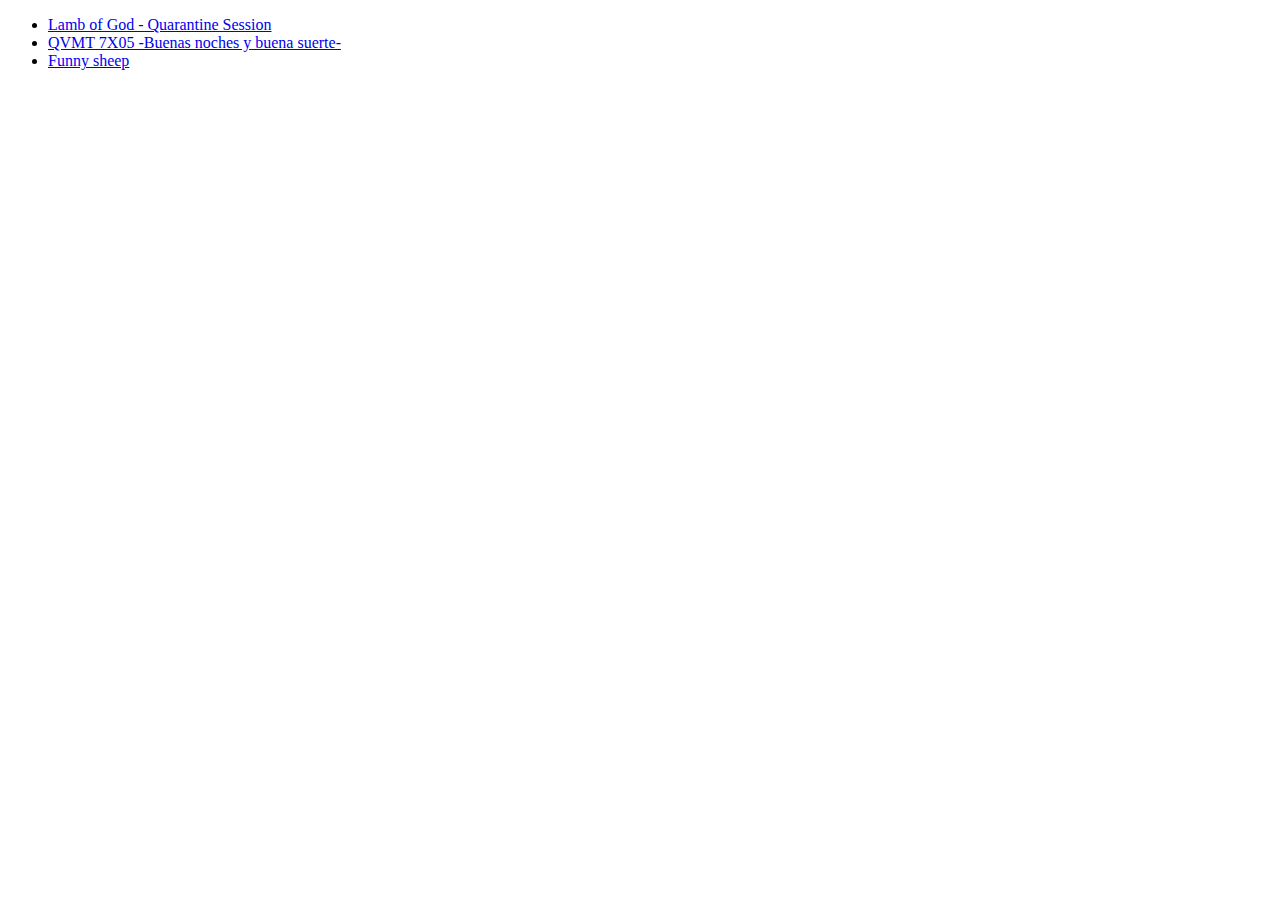
<file: OBC_HTML_01/index.html>
<!DOCTYPE html>
<html lang="en">
<head>
    <meta charset="UTF-8">
    <meta http-equiv="X-UA-Compatible" content="IE=edge">
    <meta name="viewport" content="width=device-width, initial-scale=1.0">
    <title>Ejercicio de Introducción a HTML en OpenBootcamp</title>
</head>
<body>
    <!-- Ejercicio de Introducción a HTML en OpenBootcamp
     Aprendiendo a documentar mi código con OpenBootcamp-->
     <ul>
         <li>
             <a href="https://www.youtube.com/watch?v=KgaEI08JsiE">Lamb of God - Quarantine Session</a>
         </li>
         <li>
             <a href="https://www.youtube.com/watch?v=JtPb7n7f1rk">QVMT 7X05 -Buenas noches y buena suerte-</a>
         </li>
         <li>
             <a href="https://www.youtube.com/shorts/4mz44lOPmvw">Funny sheep</a>
         </li>
     </ul>
</body>
</html>
</file>
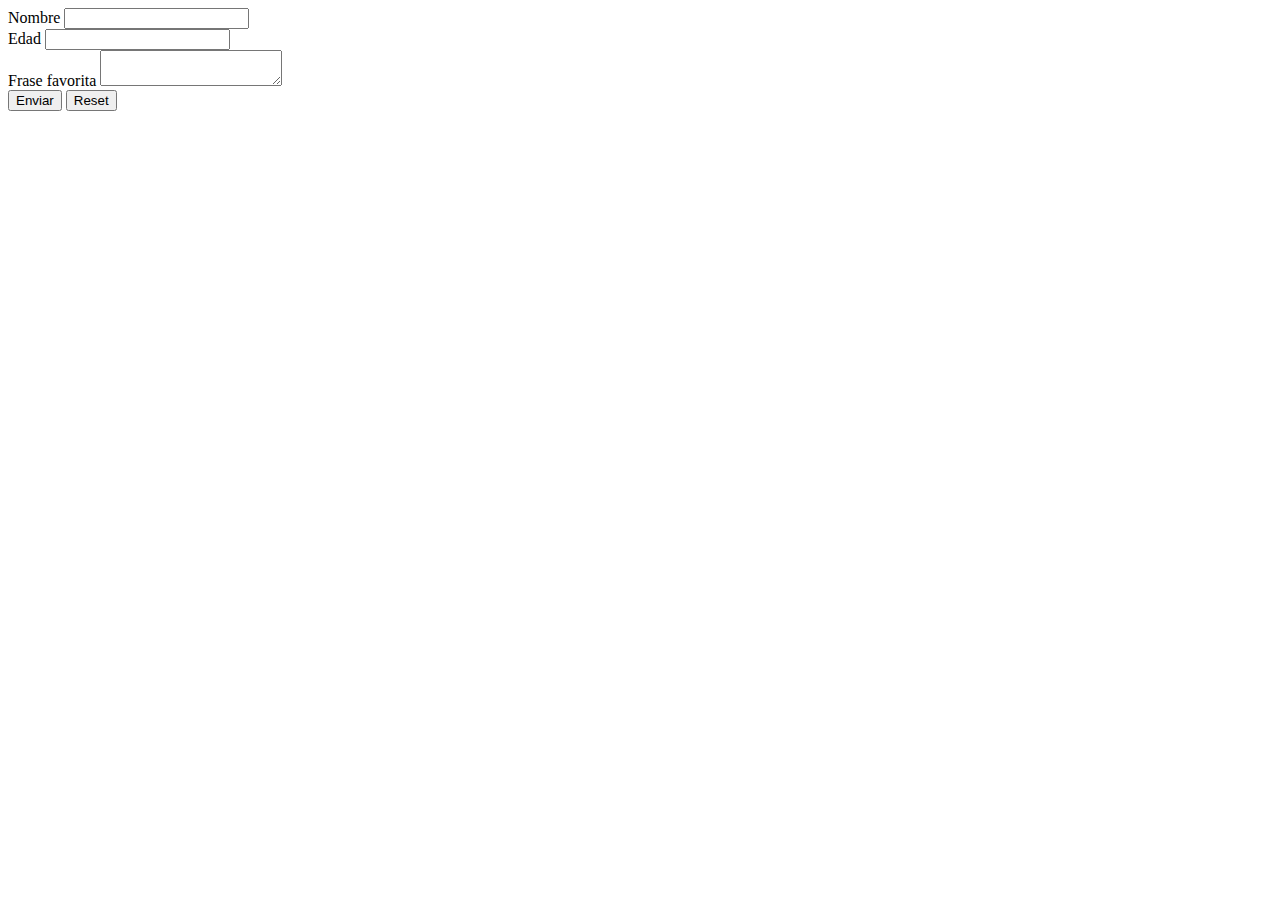
<file: OBC_HTML_02/index.html>
<!DOCTYPE html>
<html lang="en">
<head>
    <meta charset="UTF-8">
    <meta http-equiv="X-UA-Compatible" content="IE=edge">
    <meta name="viewport" content="width=device-width, initial-scale=1.0">
    <title>Ejercicio 02 - Formularios en HTML</title>
</head>
<body>
    <form action="/">
        <div>
            <label for="nombre">Nombre</label>
            <input type="text" name="nombre" id="nombre">
        </div>
        <div>
            <label for="edad">Edad</label>
            <input type="number" name="edad" id="edad">
        </div>
        <div>
            <label for="frase-favorita">Frase favorita</label>
            <textarea type="text" name="frase-favorita" id="frase-favorita"></textarea>
        </div>
        <button type="submit">Enviar</button>
        <button type="reset">Reset</button>
    </form>
</body>
</html>
</file>
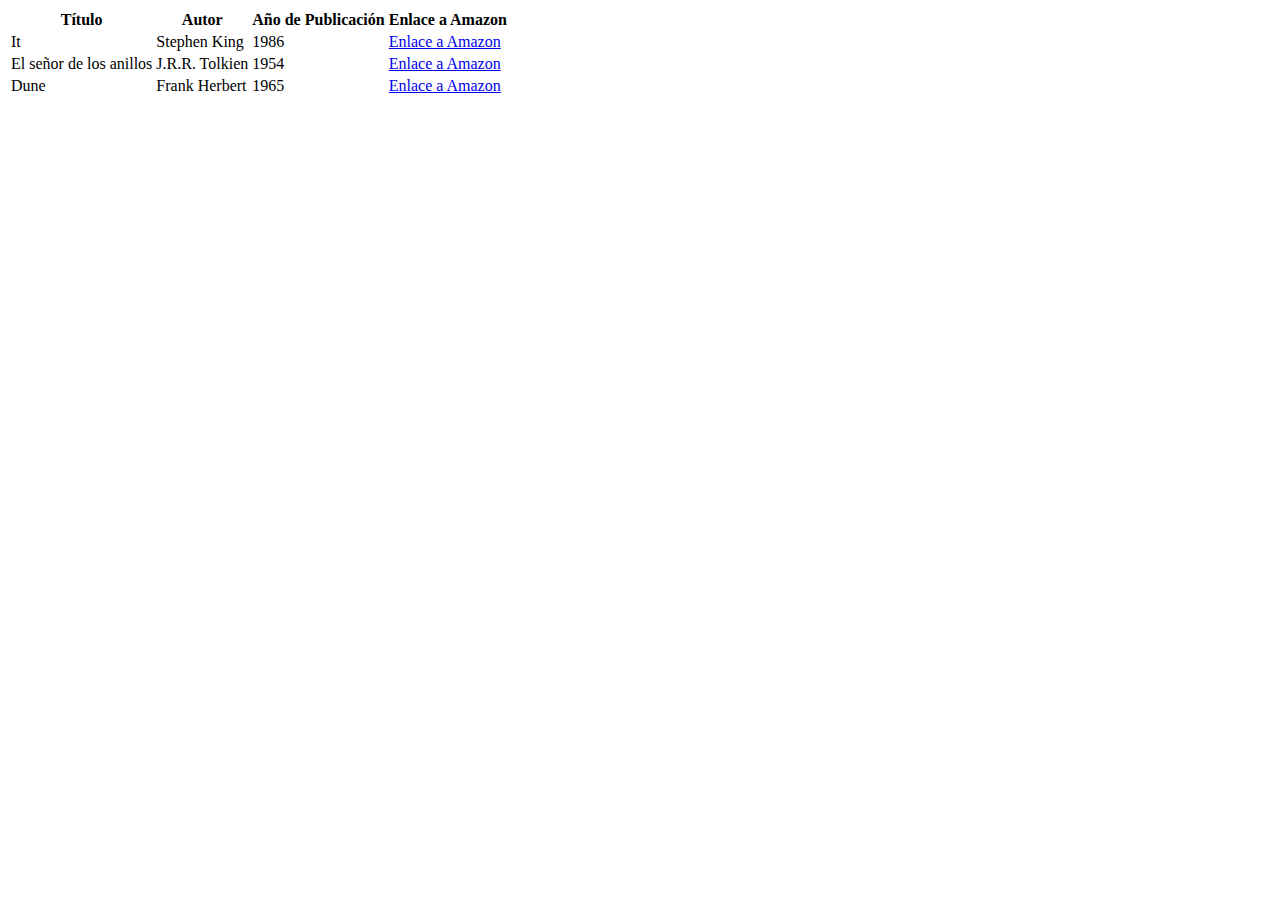
<file: OBC_HTML_02/tablas.html>
<!DOCTYPE html>
<html lang="en">
<head>
    <meta charset="UTF-8">
    <meta http-equiv="X-UA-Compatible" content="IE=edge">
    <meta name="viewport" content="width=device-width, initial-scale=1.0">
    <title>Ejercicio 02/2 - Tablas en HTML</title>
</head>
<body>
    <table>
        <tr>
            <th>Título</th>
            <th>Autor</th>
            <th>Año de Publicación</th>
            <th>Enlace a Amazon</th>
        </tr>
        <tr>
            <td>It</td>
            <td>Stephen King</td>
            <td>1986</td>
            <td><a href="https://www.amazon.es/Stephen-King/dp/8401322154/ref=tmm_hrd_swatch_0?_encoding=UTF8&qid=&sr=">Enlace a Amazon</a></td>
        </tr>
        <tr>
            <td>El señor de los anillos</td>
            <td>J.R.R. Tolkien</td>
            <td>1954</td>
            <td><a href="https://www.amazon.es/Se%C3%B1or-los-Anillos-Ilustrado-Alan/dp/844500770X/ref=sr_1_2?keywords=El+Se%C3%B1or+de+los+Anillos&qid=1654092627&s=books&sr=1-2">Enlace a Amazon</a></td>
        </tr>
        <tr>
            <td>Dune</td>
            <td>Frank Herbert</td>
            <td>1965</td>
            <td><a href="https://www.amazon.es/Dune-Nova-Frank-Herbert/dp/8417347623/ref=sr_1_3?adgrpid=59027711194&gclid=Cj0KCQjwnNyUBhCZARIsAI9AYlF0TiQkMWToTP6zD7H3ZUsi-k4IvKtyjJ-w0Z-TTCEzBkSZrjJRz7YaAhzzEALw_wcB&hvadid=275327515637&hvdev=c&hvlocphy=20287&hvnetw=g&hvqmt=e&hvrand=556644787564317646&hvtargid=kwd-317528329816&hydadcr=1943_1738107&keywords=dune+libro&qid=1654092752&sr=8-3">Enlace a Amazon</a></td>
        </tr>
    </table>
</body>
</html>
</file>
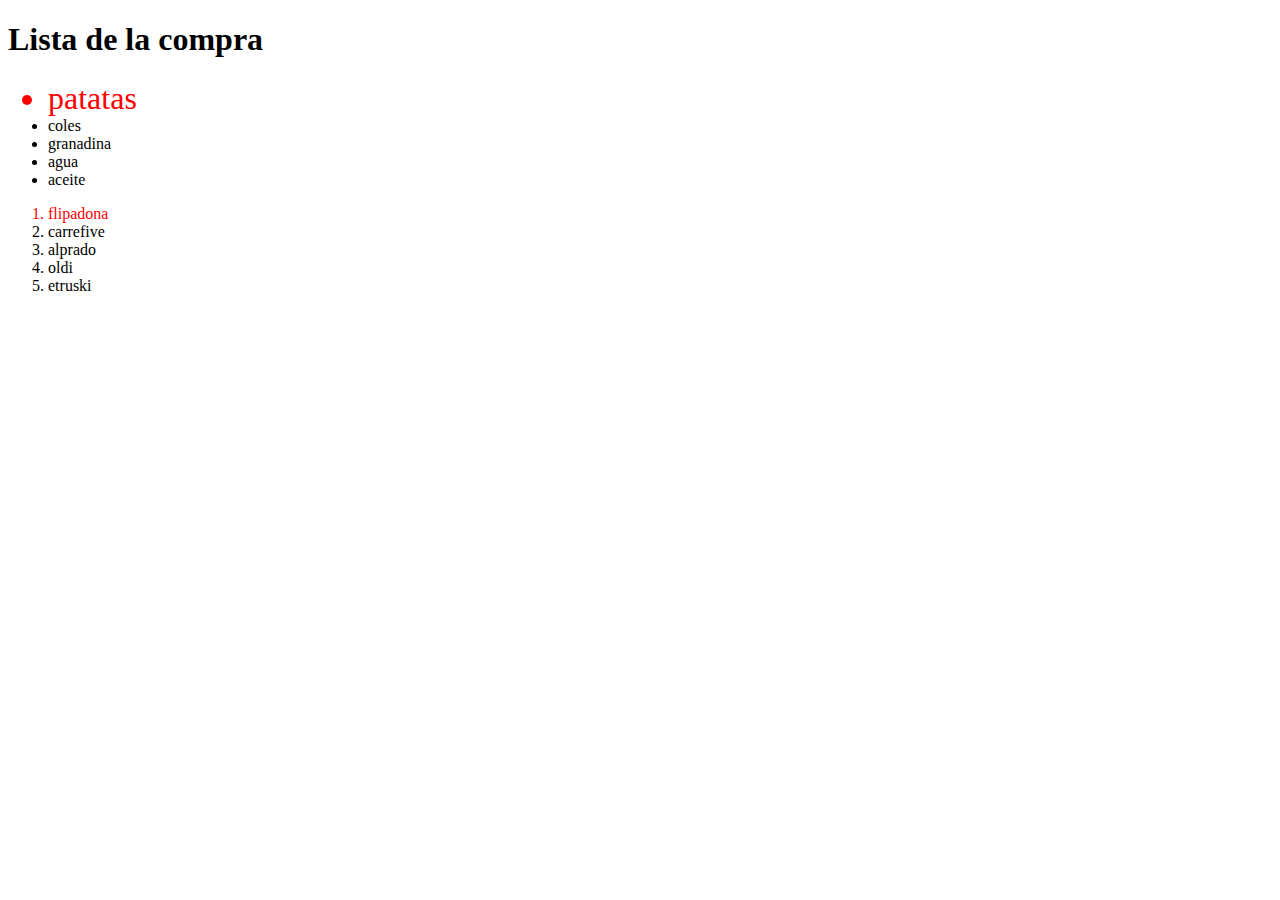
<file: OBC_HTML_04/tema4.html>
<!DOCTYPE html>
<html lang="en">
<head>
    <meta charset="UTF-8">
    <meta http-equiv="X-UA-Compatible" content="IE=edge">
    <meta name="viewport" content="width=device-width, initial-scale=1.0">
    <link rel="stylesheet" href="estilostema4.css">
    <title>Ganando precisión con los selectores en CSS</title>
</head>
<body>
    <h1 id="titulo" class="encabezado">Lista de la compra</h1>
    <ul>
        <li id="elemento-1">patatas</li>
        <li id="elemento-2">coles</li>
        <li id="elemento-3">granadina</li>
        <li id="elemento-4">agua</li>
        <li id="elemento-5">aceite</li>
    </ul>
    <ol>
        <li id="elemento-1">flipadona</li>
        <li id="elemento-2">carrefive</li>
        <li id="elemento-3">alprado</li>
        <li id="elemento-4">oldi</li>
        <li id="elemento-5">etruski</li>
    </ol>
</body>
</html>
</file>
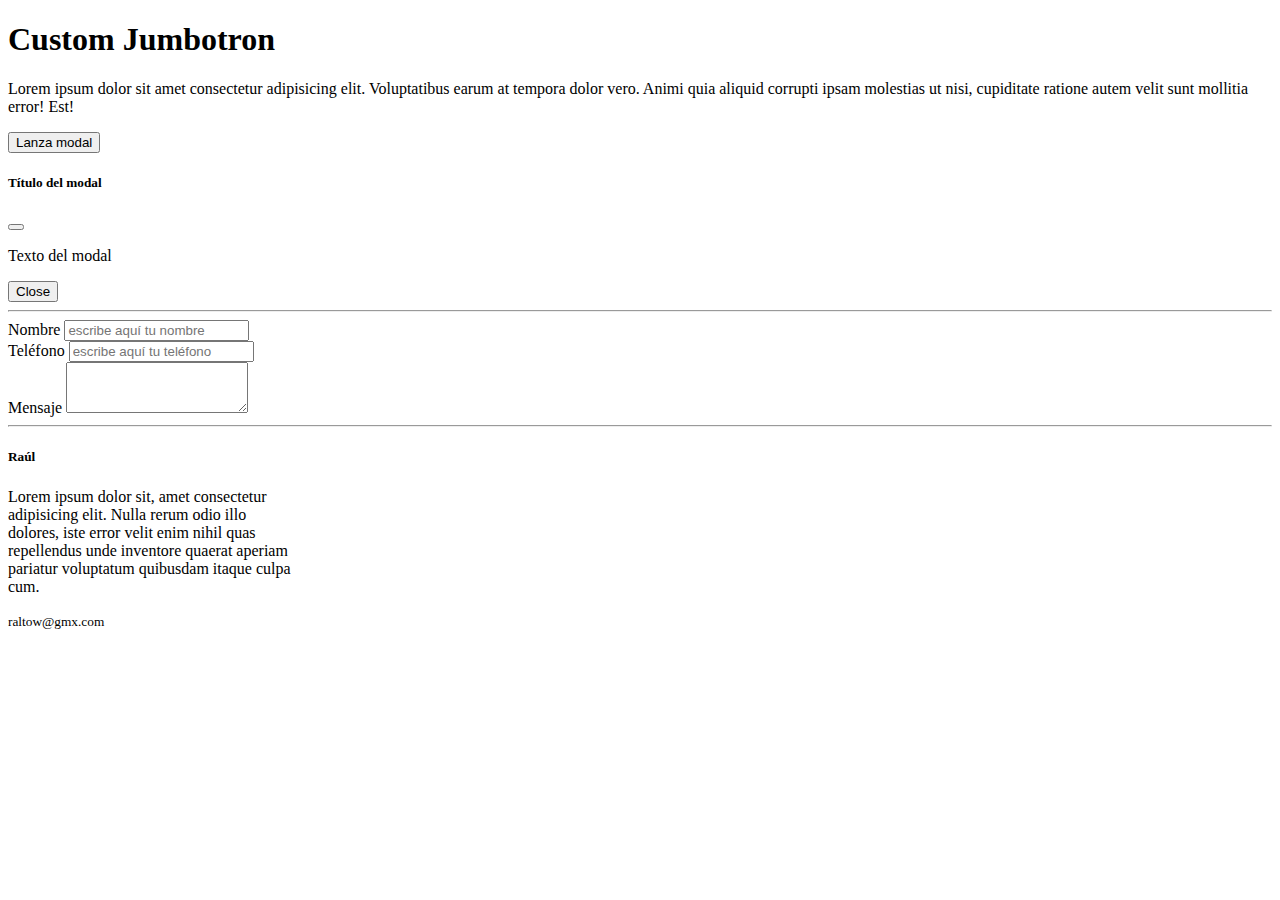
<file: OBC_HTML_12/bootstrap.html>
<!DOCTYPE html>
<html lang="en">
<head>
    <meta charset="UTF-8">
    <meta http-equiv="X-UA-Compatible" content="IE=edge">
    <meta name="viewport" content="width=device-width, initial-scale=1.0">
    <link href="https://cdn.jsdelivr.net/npm/bootstrap@5.2.0-beta1/dist/css/bootstrap.min.css" rel="stylesheet" integrity="sha384-0evHe/X+R7YkIZDRvuzKMRqM+OrBnVFBL6DOitfPri4tjfHxaWutUpFmBp4vmVor" crossorigin="anonymous">
    <title>Elementos de Interés en Bootstrap</title>
</head>
<body>
    <div class="container">
        <div id="jumbotron" class="mt-5 mb-5">
            <div class="bg-light p-5 rounded-3">
                <div class="container-fluid">
                    <h1 class="display-5 fw-bold">Custom Jumbotron</h1>
                    <p class="col-md-8 fs4" >Lorem ipsum dolor sit amet consectetur adipisicing elit. Voluptatibus earum at tempora dolor vero. Animi quia aliquid corrupti ipsam molestias ut nisi, cupiditate ratione autem velit sunt mollitia error! Est!</p>
                    <button 
                    type="button"
                    class="btn btn-primary btn-lg" 
                    data-bs-toggle="modal" 
                    data-bs-target="#modal-ejemplo"
                    >Lanza modal
                    </button>
                </div>
            </div>
            <div class="modal" id="modal-ejemplo">
                <div class="modal-dialog modal-dialog-centered">
                    <div class="modal-content">
                      <div class="modal-header">
                        <h5 class="modal-title">Título del modal</h5>
                        <button type="button" class="btn-close" data-bs-dismiss="modal" aria-label="Close"></button>
                      </div>
                      <div class="modal-body">
                        <p>Texto del modal</p>
                      </div>
                      <div class="modal-footer">
                        <button type="button" class="btn btn-secondary" data-bs-dismiss="modal">Close</button>
                      </div>
                    </div>
                  </div>
            </div>
        </div>
        <hr>
        <div class="form-section mt-5 mb-5">
            <div class="mb-3">
                <label for="nombre" class="form-label">Nombre</label>
                <input type="text" class="form-control" id="nombre" placeholder="escribe aquí tu nombre">
              </div>
              <div class="mb-3">
                <label for="telefono" class="form-label">Teléfono</label>
                <input type="tel" class="form-control" id="telefono" placeholder="escribe aquí tu teléfono">
              </div>
              <div class="mb-3">
                <label for="exampleFormControlTextarea1" class="form-label">Mensaje</label>
                <textarea class="form-control" id="exampleFormControlTextarea1" rows="3"></textarea>
              </div>
        </div>
        <hr>
        <div class="card-section mt-5">
            <div class="card text-bg-light mb-3" style="max-width: 18rem;">
                <div class="card-body">
                  <h5 class="card-title display-5">Raúl</h5>
                  <p class="card-text">Lorem ipsum dolor sit, amet consectetur adipisicing elit. Nulla rerum odio illo dolores, iste error velit enim nihil quas repellendus unde inventore quaerat aperiam pariatur voluptatum quibusdam itaque culpa cum.</p>
                  <P class="footer"><small class="text-muted">raltow@gmx.com</small></P>
                </div>
              
        </div>
    </div>
</body>
<script src="https://cdn.jsdelivr.net/npm/bootstrap@5.2.0-beta1/dist/js/bootstrap.bundle.min.js" integrity="sha384-pprn3073KE6tl6bjs2QrFaJGz5/SUsLqktiwsUTF55Jfv3qYSDhgCecCxMW52nD2" crossorigin="anonymous"></script>
</html>
</file>
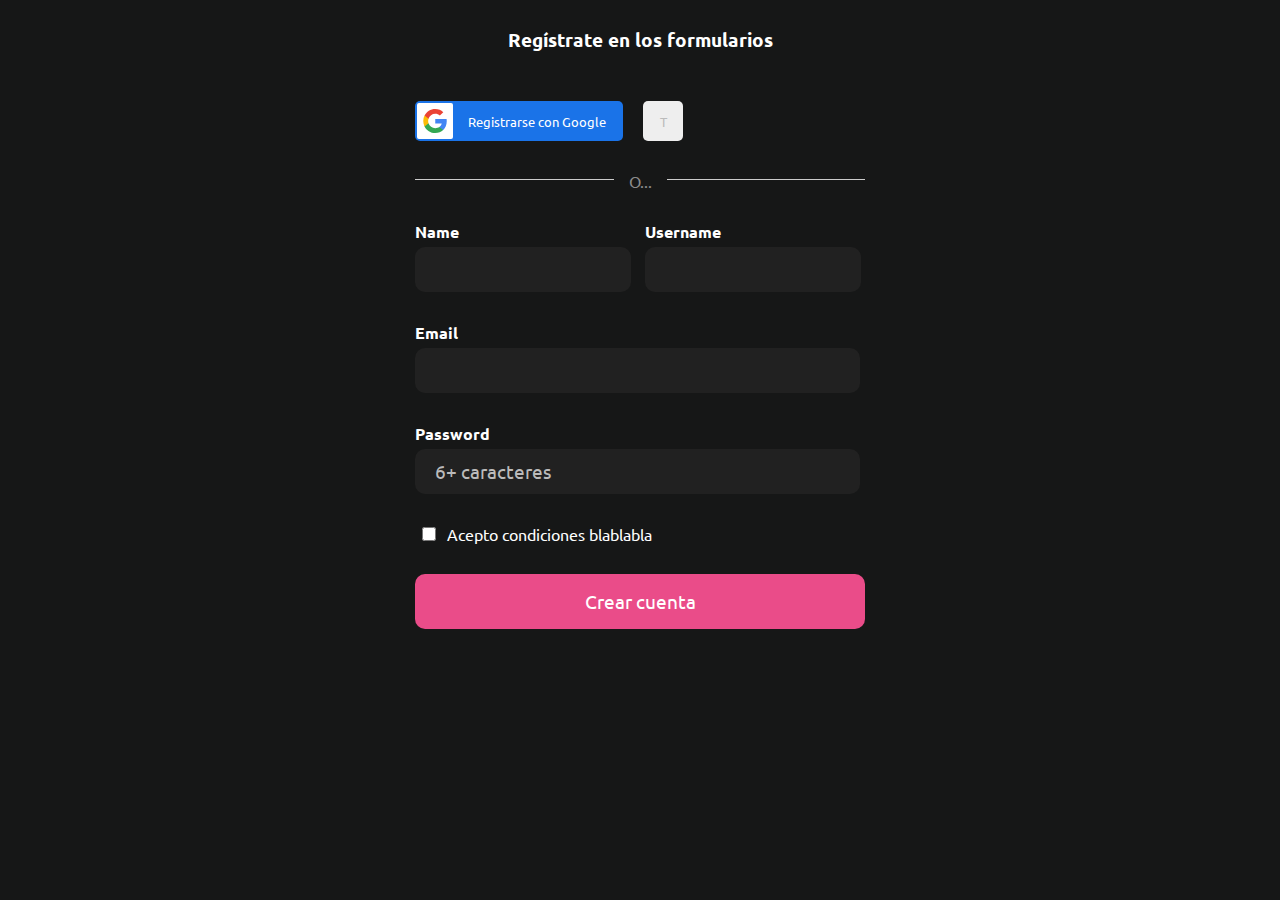
<file: OBC_HTML_07/HTML/tema07.html>
<!DOCTYPE html>
<html lang="en">
<head>
    <meta charset="UTF-8">
    <meta http-equiv="X-UA-Compatible" content="IE=edge">
    <meta name="viewport" content="width=device-width, initial-scale=1.0">
    <link rel="stylesheet" href="../CSS/tema07.css">
    <title>login form</title>
</head>
<body>
    <div class="container">
        <h3>Regístrate en los formularios</h3>
        <div class="buttons">
            <button class="google-btn">
                <picture>
                    <img src="../img/Google__G__Logo.svg" alt="">
                </picture>
                <span>Registrarse con Google</span>
            </button>
            <button class="twitter-btn">
                <picture>T</picture>
            </button>
        </div>
        <div class="separador">
            <hr>
            <span>O...</span>
            <hr>
        </div>
        <form action="">
            <div class="section-inputs">
                <label for="name">
                    <span>Name</span>
                    <input type="text" id="name" name="name">
                </label>
                <label for="username">
                    <span>Username</span>
                    <input type="text" id="username" name="username">
                </label>
            </div>

            <label for="email">
                <span>Email</span>
                <input type="text" id="email" name="email">
            </label>
            <label for="password">
                <span>Password</span>
                <input type="text" id="password" name="password" placeholder="6+ caracteres ">
            </label>
            <label for="checkbox" class="checkbox-label">
                <input type="checkbox" id="checkbox">
                <span>Acepto condiciones blablabla</span>
            </label>
            <button type="submit" class="submit-btn">Crear cuenta</button>
        </form>
    </div>
</body>
</html>
</file>
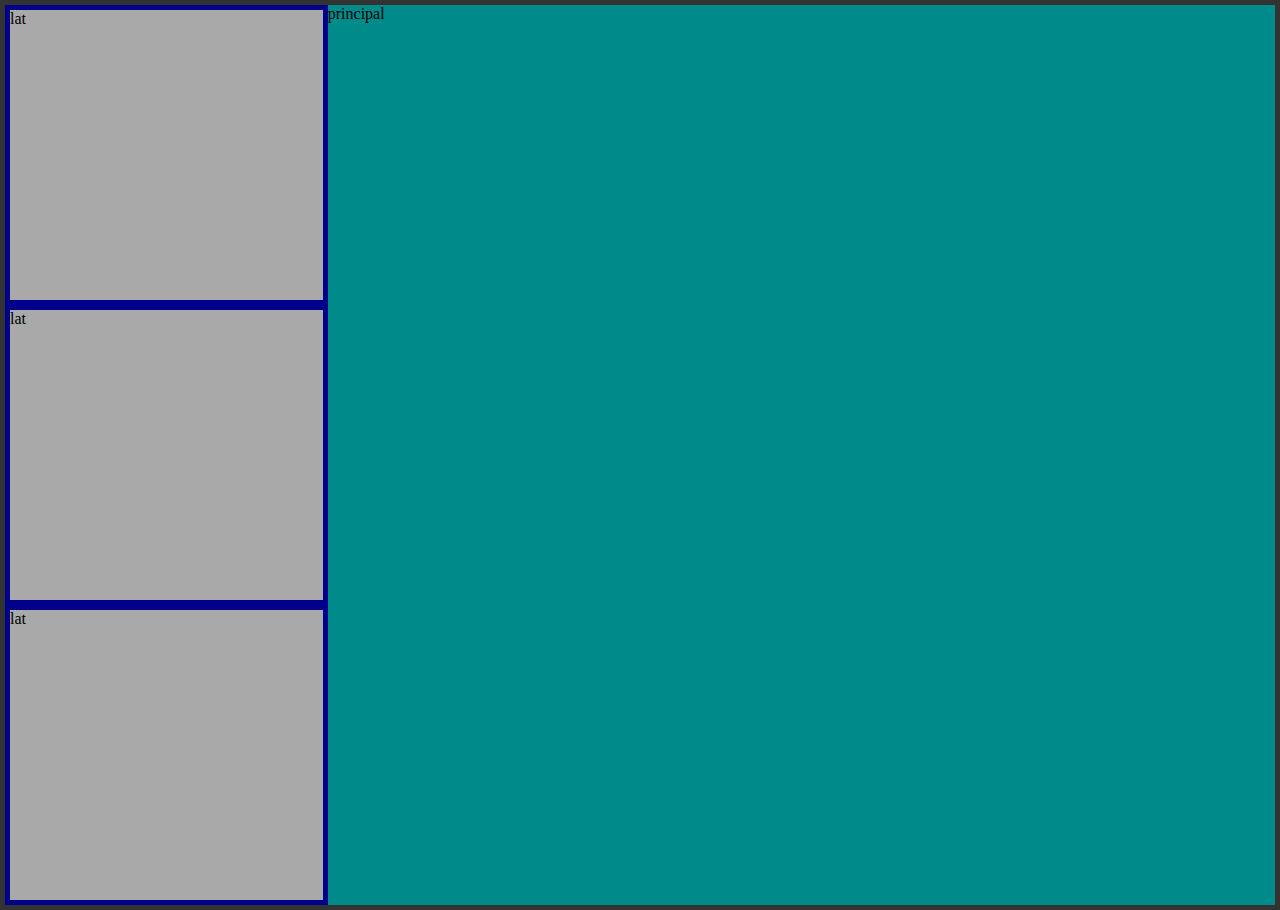
<file: OBC_HTML_10/HTML/tema10.html>
<!DOCTYPE html>
<html lang="en">
<head>
    <meta charset="UTF-8">
    <meta http-equiv="X-UA-Compatible" content="IE=edge">
    <meta name="viewport" content="width=device-width, initial-scale=1.0">
    <link rel="stylesheet" href="../CSS/tema10.css">
    <title>Diseño Responsive con CSS</title>
</head>
<body>
    <div class="container">
        <div class="lateral">
            <div class="elem-lateral">lat</div>
            <div class="elem-lateral">lat</div>
            <div class="elem-lateral">lat</div>
        </div>
        <div class="principal">principal</div>
    </div>
</body>
</html>
</file>
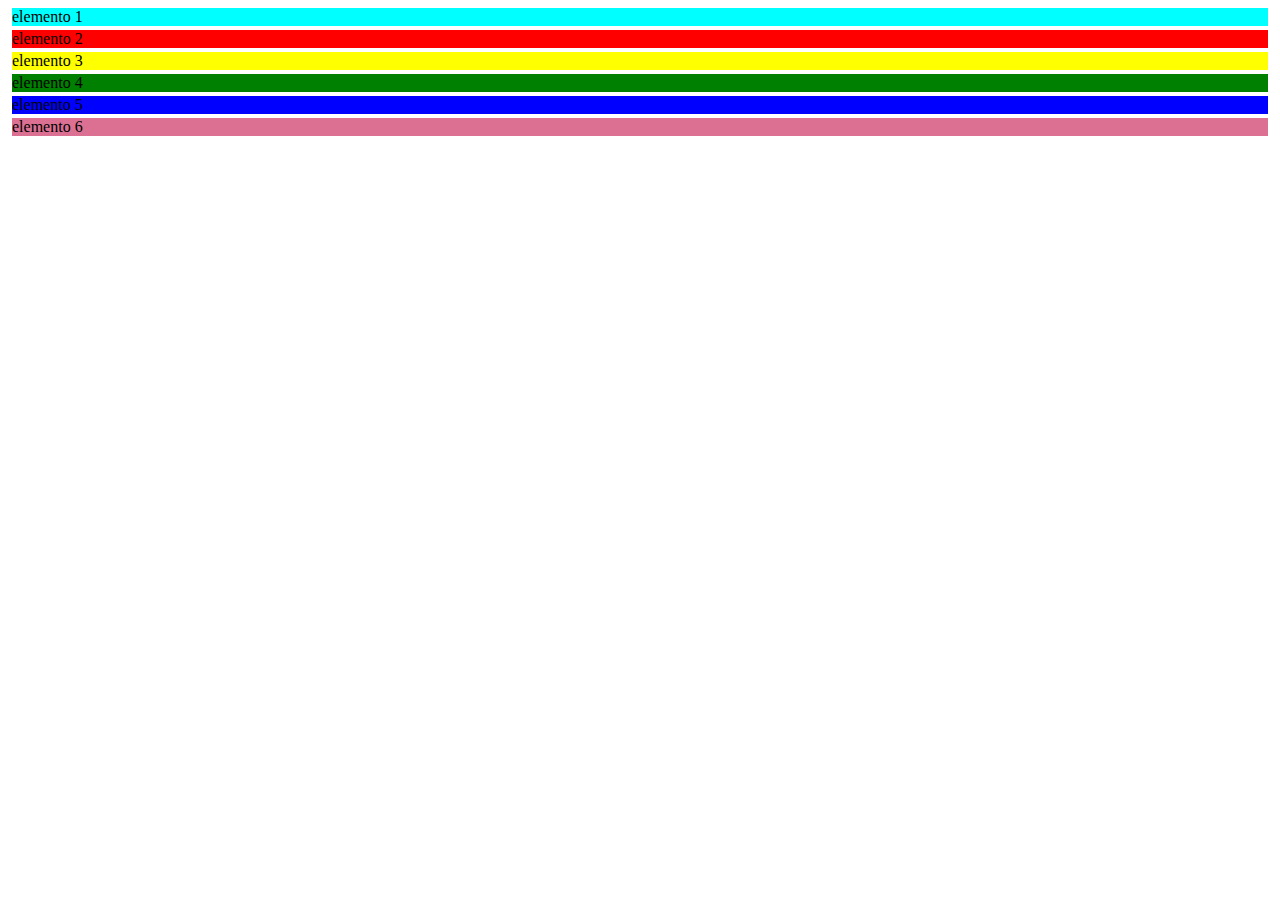
<file: OBC_HTML_11/HTML/tema11.html>
<!DOCTYPE html>
<html lang="en">
<head>
    <meta charset="UTF-8">
    <meta http-equiv="X-UA-Compatible" content="IE=edge">
    <meta name="viewport" content="width=device-width, initial-scale=1.0">
    <link rel="stylesheet" href="../CSS/tema11.css">
    <!-- CSS only -->
    <link href="https://cdn.jsdelivr.net/npm/bootstrap@5.2.0-beta1/dist/css/bootstrap.min.css" rel="stylesheet" integrity="sha384-0evHe/X+R7YkIZDRvuzKMRqM+OrBnVFBL6DOitfPri4tjfHxaWutUpFmBp4vmVor" crossorigin="anonymous">
    <title>Sistema grid de Bootstrap</title>
</head>
<body>
    <div class="row">
        <div class="col">elemento 1</div>
        <div class="col-sm">elemento 2</div>
        <div class="col-md">elemento 3</div>
        <div class="col-lg">elemento 4</div>
        <div class="col-xl">elemento 5</div>
        <div class="col-xxl">elemento 6</div>   
    </div> 
</body>
<!-- JavaScript Bundle with Popper -->
<script src="https://cdn.jsdelivr.net/npm/bootstrap@5.2.0-beta1/dist/js/bootstrap.bundle.min.js" integrity="sha384-pprn3073KE6tl6bjs2QrFaJGz5/SUsLqktiwsUTF55Jfv3qYSDhgCecCxMW52nD2" crossorigin="anonymous"></script>
</html>
</file>
<file: OBC_HTML_04/estilostema4.css>
#elemento-1 {
    color: red;
}

ul #elemento-1 {
    font-size: 2rem;
}
</file>
<file: OBC_HTML_07/CSS/tema07.css>
@import url('https://fonts.googleapis.com/css2?family=Ubuntu:wght@300;400;700&display=swap');

* {
    font-family: 'Ubuntu', sans-serif;
}

html {
    background-color: #161717;
    color: white;
}

.container {
    display: flex;
    flex-direction: column;
    align-items: center;
    justify-content: center;
    gap: 30px;
    width: 450px;
    margin: auto;
}

.buttons {
    align-self: flex-start;
    display: flex;
    gap: 20px;
}

.google-btn {
    background-color: #1A73e8;
    border: none;
    border-radius: 5px;
    height: 40px;
    display: flex;
    align-items: center;
    padding: 2px;
    cursor: pointer;
}

.google-btn:hover {
    opacity: .75;
}

.google-btn picture {
    width: 36px;
    height: 36px;
    background-color: white;
    border-radius: 2px;
    display: flex;
    align-items: center;
    justify-content: center;
}


.google-btn span {
    color: white;
    padding: 15px;
    font-weight: 400;
}

.twitter-btn {
    color: #bbb;
    background-color: #eee;
    border: none;
    width: 40px;
    border-radius: 5px;
    cursor: pointer;
}

.twitter-btn:hover {
    opacity: .75;
}

.separador {
    display: flex;
    width: 100%;
    gap: 15px;
}

.separador hr {
    flex-grow: 1;
    border: none;
    border-top: 1px solid #ccc;
}

.separador span {
    color: #8b8b8b;
}

.section-inputs {
    display: flex;
    gap: 10px;
    width: 100%;
}

form {
    display: flex;
    flex-direction: column;
    align-items: stretch;
    gap: 30px;
}

label {
    width: 100%;
    display: flex;
    flex-direction: column;
    gap: 5px;
}

label span {
    font-weight: 700;
}

.section-inputs label input {
    width: 80%;
    background-color: #212121;
    border: none;
    padding: 10px 20px;
    border-radius: 10px;
    outline: none;
    font-size: 14pt;
}

label input {
    width: 90%;
    background-color: #212121;
    border: none;
    padding: 10px 20px;
    border-radius: 10px;
    outline: none;
    font-size: 14pt;
    transition: background-color 0.2s, border 0.2s box-shadow 0.2s;
}

label input:hover {
    background-color: #454045;
    border: solid 1px #f3f3f4;
    box-shadow: 0 0 4px #eb50ff4f;
}

label input:focus {
    background-color: #454045;
    border: solid 1px #f3f3f4;
    box-shadow: 0 0 4px #eb50ff4f;
}

.checkbox-label {
    display: flex;
    flex-direction: row;
}

.checkbox-label input[type="checkbox"] {
    width: 20px;
}
    
.checkbox-label span {
    font-weight: 400;
}

.submit-btn {
    background-color: #EA4c89;
    color: white;
    text-align: center;
    padding: 15px;
    border: none;
    border-radius: 10px;
    font-size: 14pt;
    cursor: pointer;
}

.submit-btn:hover {
    opacity: .75;
}

#password::placeholder {
    color: #bbb;
}
</file>
<file: OBC_HTML_10/CSS/tema10.css>
body {
    background-color: rgb(243, 232, 232);
    margin: 0;
    position: absolute;
    width: 100%;
    height: 100%;
}

.container {
    background-color: #333;
    display: flex;
    margin: 0;
    padding: 5px;
    height: 100%;
}

.lateral {
    background-color: darkblue;
    padding: 5px;
    display: flex;
    flex-direction: column;
    gap: 10px;
    flex-grow: 1;
    justify-content: space-around;
}

.elem-lateral {
    background-color: darkgray;
    height: 100%;
}

.principal {
    background-color: darkcyan;
    flex-grow: 3;
}

@media (max-width: 640px){
    .container {
        flex-direction: column-reverse;
    }
    .lateral {
        flex-direction: row;
        width: 100%;
        flex-grow: 1;
    }
    .elem-lateral {
        width: 100%;
    }
    .principal {
        flex-grow: 20;
    }
}
</file>
<file: OBC_HTML_11/CSS/tema11.css>
.row div {
    margin: .25rem;
}

.col {
    background-color: aqua;
}

.col-sm {
    background-color: red;
}

.col-md {
    background-color: yellow;
}

.col-lg {
    background-color: green;
}

.col-xl {
    background-color: blue;
}

.col-xxl {
    background-color: palevioletred;
}
</file>
